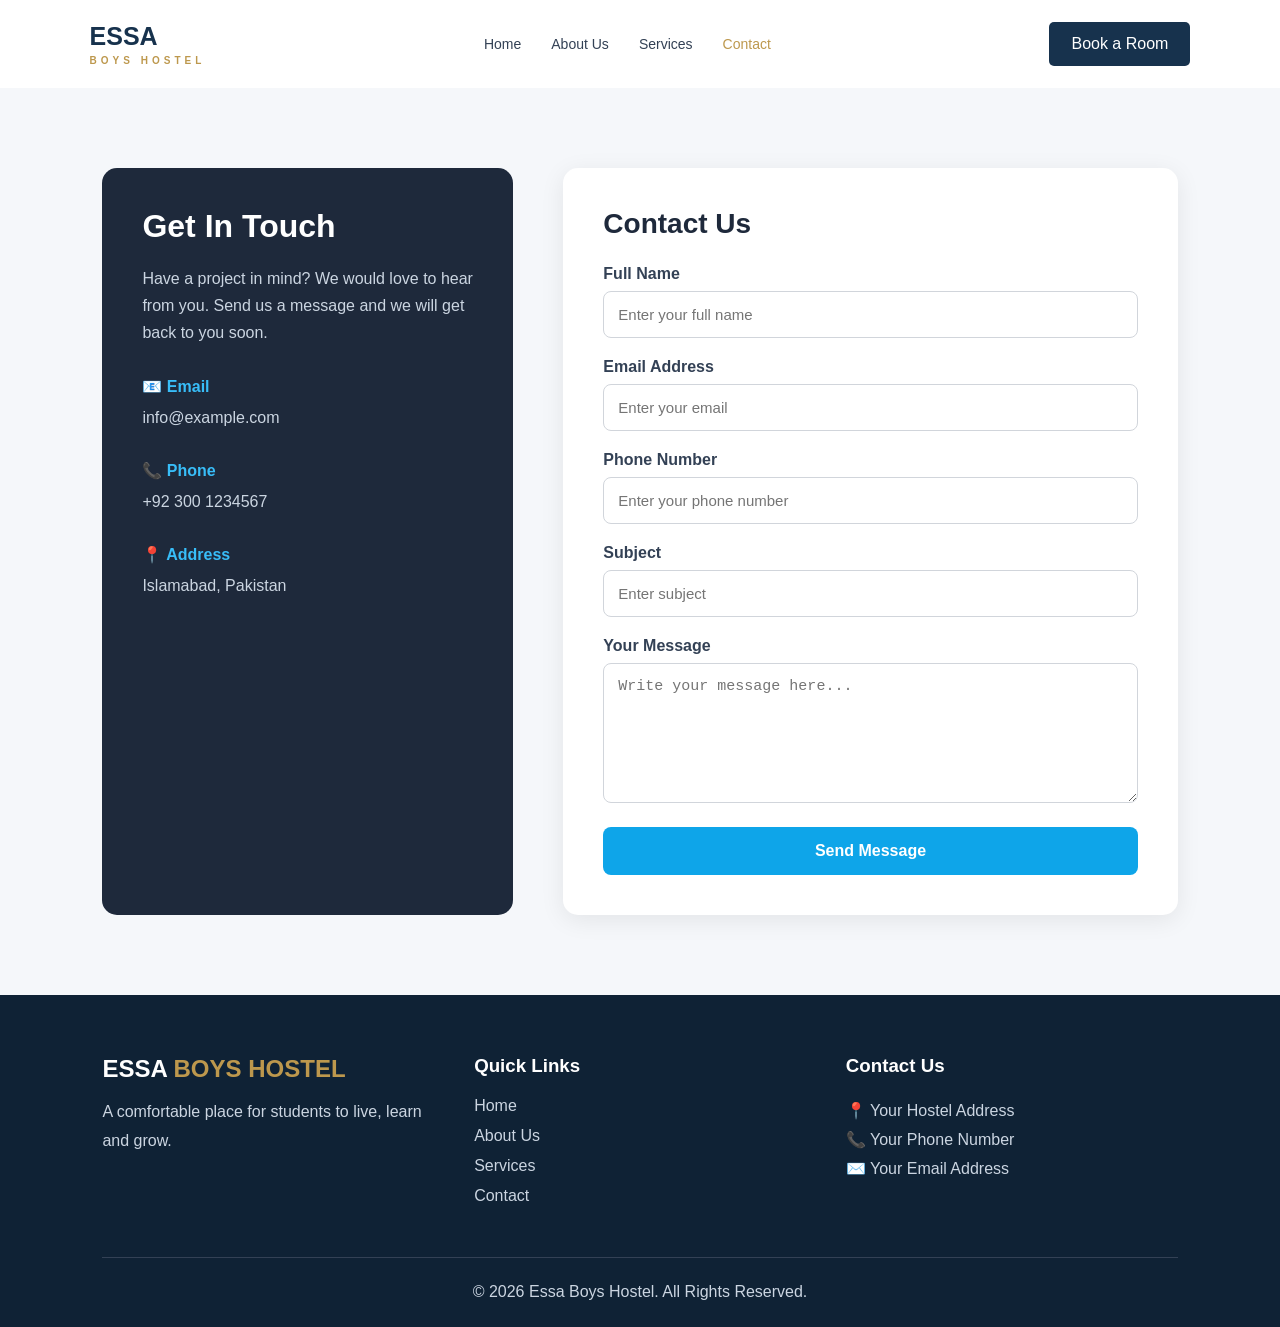
<file: contact.html>
<!DOCTYPE html>
<html lang="en">
<head>
    <meta charset="UTF-8">
    <meta name="viewport" content="width=device-width, initial-scale=1.0">
    <title>Essah Hostel</title>
    <link rel="stylesheet" href="style.css">
</head>
<body>

   <header class="header">
    <div class="logo">ESSA <span>BOYS HOSTEL</span></div>

    <nav>
        <a href="index.html">Home</a>
        <a href="about.html">About Us</a>
        <a href="services.html">Services</a>
        <a href="contact.html" class="active">Contact</a>
    </nav>
    <a href="contact.html" class="nav-btn">Book a Room</a>
   </header>

    <section class="contact-section">
    <div class="contact-container">

        <div class="contact-info">
            <h2>Get In Touch</h2>
            <p>Have a project in mind? We would love to hear from you.
               Send us a message and we will get back to you soon.</p>

            <div class="contact-detail">
                <h4>📧 Email</h4>
                <p>info@example.com</p>
            </div>

            <div class="contact-detail">
                <h4>📞 Phone</h4>
                <p>+92 300 1234567</p>
            </div>

            <div class="contact-detail">
                <h4>📍 Address</h4>
                <p>Islamabad, Pakistan</p>
            </div>
        </div>

        <div class="contact-form">
            <h2>Contact Us</h2>

            <form action="#" method="post">

                <div class="input-group">
                    <label for="name">Full Name</label>
                    <input type="text" id="name" name="name"
                    placeholder="Enter your full name" required>
                </div>

                <div class="input-group">
                    <label for="email">Email Address</label>
                    <input type="email" id="email" name="email"
                    placeholder="Enter your email" required>
                </div>

                <div class="input-group">
                    <label for="phone">Phone Number</label>
                    <input type="tel" id="phone" name="phone"
                    placeholder="Enter your phone number">
                </div>

                <div class="input-group">
                    <label for="subject">Subject</label>
                    <input type="text" id="subject" name="subject"
                    placeholder="Enter subject" required>
                </div>

                <div class="input-group">
                    <label for="message">Your Message</label>
                    <textarea id="message" name="message"
                    placeholder="Write your message here..." required></textarea>
                </div>

                <button type="submit">Send Message</button>

            </form>
        </div>

    </div>
</section>
<footer class="footer">
    <div class="footer-content">

        <div class="footer-brand">
            <h2>ESSA <span>BOYS HOSTEL</span></h2>
            <p>A comfortable place for students to live, learn and grow.</p>
        </div>

        <div class="footer-links">
            <h3>Quick Links</h3>
            <a href="index.html">Home</a>
            <a href="about.html">About Us</a>
            <a href="services.html">Services</a>
            <a href="contact.html">Contact</a>
        </div>

        <div class="footer-contact">
            <h3>Contact Us</h3>
            <p>📍 Your Hostel Address</p>
            <p>📞 Your Phone Number</p>
            <p>✉️ Your Email Address</p>
        </div>

    </div>

    <div class="footer-bottom">
        <p>© 2026 Essa Boys Hostel. All Rights Reserved.</p>
    </div>
</footer>
</body>
</html>
</file>
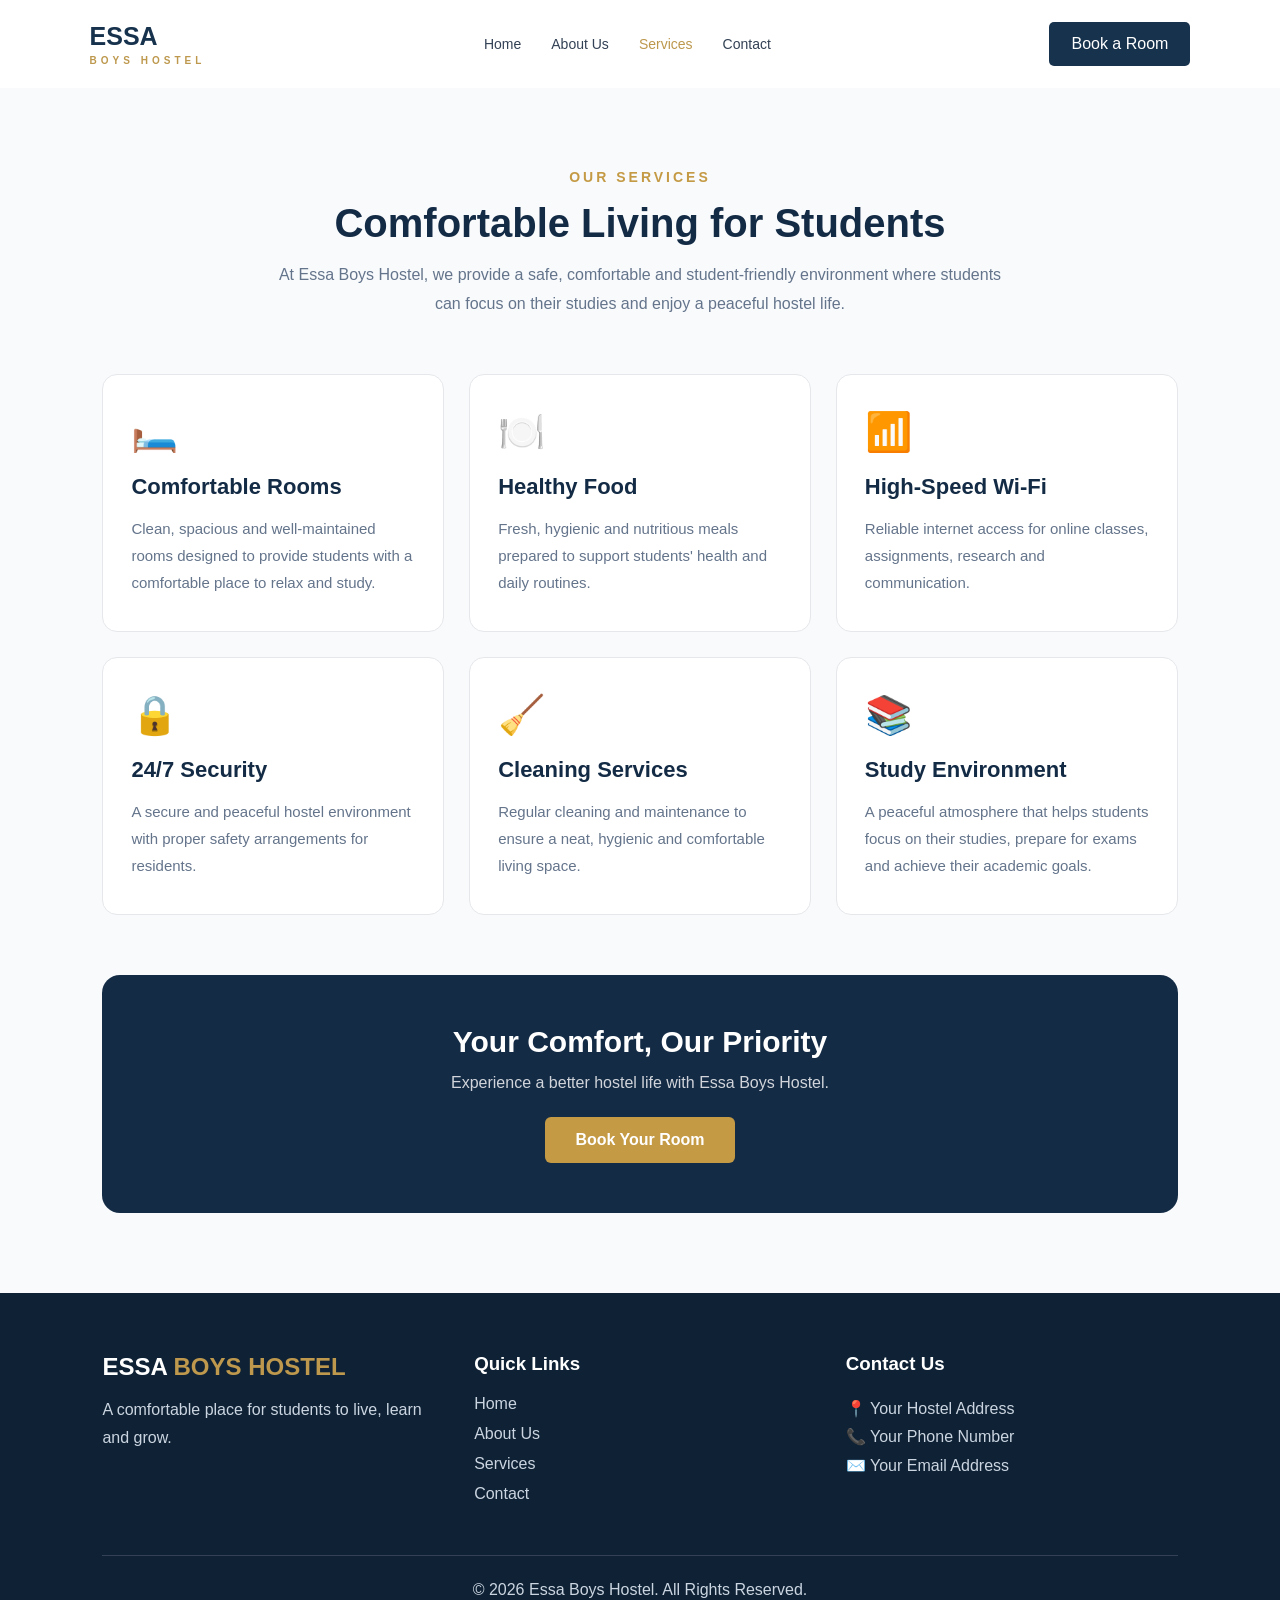
<file: services.html>
<!DOCTYPE html>
<html lang="en">
<head>
    <meta charset="UTF-8">
    <meta name="viewport" content="width=device-width, initial-scale=1.0">
    <title>Essah Hostel</title>
    <link rel="stylesheet" href="style.css">
</head>
<body>
   <header class="header">
    <div class="logo">ESSA <span>BOYS HOSTEL</span></div>

    <nav>
        <a href="index.html">Home</a>
        <a href="about.html">About Us</a>
        <a href="services.html" class="active">Services</a>
        <a href="contact.html">Contact</a>
    </nav>
    <a href="contact.html" class="nav-btn">Book a Room</a>
</header>

   <section class="services-section">
    <div class="services-container">

        <div class="services-heading">
            <span class="subtitle">OUR SERVICES</span>
            <h1>Comfortable Living for Students</h1>
            <p>
                At Essa Boys Hostel, we provide a safe, comfortable and
                student-friendly environment where students can focus on
                their studies and enjoy a peaceful hostel life.
            </p>
        </div>

        <div class="services-grid">

            <!-- Service 1 -->
            <div class="service-card">
                <div class="service-icon">🛏️</div>
                <h3>Comfortable Rooms</h3>
                <p>
                    Clean, spacious and well-maintained rooms designed
                    to provide students with a comfortable place to relax
                    and study.
                </p>
            </div>

            <!-- Service 2 -->
            <div class="service-card">
                <div class="service-icon">🍽️</div>
                <h3>Healthy Food</h3>
                <p>
                    Fresh, hygienic and nutritious meals prepared to
                    support students' health and daily routines.
                </p>
            </div>

            <!-- Service 3 -->
            <div class="service-card">
                <div class="service-icon">📶</div>
                <h3>High-Speed Wi-Fi</h3>
                <p>
                    Reliable internet access for online classes,
                    assignments, research and communication.
                </p>
            </div>

            <!-- Service 4 -->
            <div class="service-card">
                <div class="service-icon">🔒</div>
                <h3>24/7 Security</h3>
                <p>
                    A secure and peaceful hostel environment with
                    proper safety arrangements for residents.
                </p>
            </div>

            <!-- Service 5 -->
            <div class="service-card">
                <div class="service-icon">🧹</div>
                <h3>Cleaning Services</h3>
                <p>
                    Regular cleaning and maintenance to ensure
                    a neat, hygienic and comfortable living space.
                </p>
            </div>

            <!-- Service 6 -->
            <div class="service-card">
                <div class="service-icon">📚</div>
                <h3>Study Environment</h3>
                <p>
                    A peaceful atmosphere that helps students focus
                    on their studies, prepare for exams and achieve
                    their academic goals.
                </p>
            </div>

        </div>

        <div class="services-bottom">
            <h2>Your Comfort, Our Priority</h2>
            <p>Experience a better hostel life with Essa Boys Hostel.</p>
            <a href="contact.html" class="service-btn">Book Your Room</a>
        </div>

    </div>
</section>
<footer class="footer">
    <div class="footer-content">

        <div class="footer-brand">
            <h2>ESSA <span>BOYS HOSTEL</span></h2>
            <p>A comfortable place for students to live, learn and grow.</p>
        </div>

        <div class="footer-links">
            <h3>Quick Links</h3>
            <a href="index.html">Home</a>
            <a href="about.html">About Us</a>
            <a href="services.html">Services</a>
            <a href="contact.html">Contact</a>
        </div>

        <div class="footer-contact">
            <h3>Contact Us</h3>
            <p>📍 Your Hostel Address</p>
            <p>📞 Your Phone Number</p>
            <p>✉️ Your Email Address</p>
        </div>

    </div>

    <div class="footer-bottom">
        <p>© 2026 Essa Boys Hostel. All Rights Reserved.</p>
    </div>
</footer>
</body>
</html>
</file>
<file: style.css>
/* Contact Section */
.contact-section {
    padding: 80px 8%;
    background-color: #f5f7fa;
    font-family: Arial, sans-serif;
}

.contact-container {
    display: flex;
    justify-content: space-between;
    gap: 50px;
    max-width: 1200px;
    margin: auto;
}

/* Left Side */
.contact-info {
    width: 40%;
    background-color: #1e293b;
    color: white;
    padding: 40px;
    border-radius: 15px;
}

.contact-info h2 {
    font-size: 32px;
    margin-bottom: 20px;
}

.contact-info p {
    color: #cbd5e1;
    line-height: 1.7;
}

.contact-detail {
    margin-top: 30px;
}

.contact-detail h4 {
    color: #38bdf8;
    margin-bottom: 8px;
}

/* Right Side Form */
.contact-form {
    width: 60%;
    background-color: white;
    padding: 40px;
    border-radius: 15px;
    box-shadow: 0 5px 25px rgba(0,0,0,0.08);
}

.contact-form h2 {
    font-size: 28px;
    margin-bottom: 25px;
    color: #1e293b;
}

.input-group {
    margin-bottom: 20px;
}

.input-group label {
    display: block;
    margin-bottom: 8px;
    font-weight: bold;
    color: #334155;
}

.input-group input,
.input-group textarea {
    width: 100%;
    padding: 14px;
    border: 1px solid #d1d5db;
    border-radius: 8px;
    font-size: 15px;
    outline: none;
    box-sizing: border-box;
    transition: 0.3s;
}

.input-group input:focus,
.input-group textarea:focus {
    border-color: #0ea5e9;
    box-shadow: 0 0 5px rgba(14, 165, 233, 0.2);
}

.input-group textarea {
    height: 140px;
    resize: vertical;
}

/* Button */
.contact-form button {
    width: 100%;
    padding: 15px;
    background-color: #0ea5e9;
    color: white;
    border: none;
    border-radius: 8px;
    font-size: 16px;
    font-weight: bold;
    cursor: pointer;
    transition: 0.3s;
}

.contact-form button:hover {
    background-color: #0284c7;
    transform: translateY(-2px);
}

/* Mobile Responsive */
@media (max-width: 768px) {
    .contact-container {
        flex-direction: column;
    }

    .contact-info,
    .contact-form {
        width: 100%;
        box-sizing: border-box;
    }

    .contact-section {
        padding: 40px 5%;
    }
}
/* Services Section */
.services-section {
    padding: 80px 8%;
    background: #f8fafc;
    font-family: Arial, sans-serif;
}

.services-container {
    max-width: 1200px;
    margin: auto;
}

/* Heading */
.services-heading {
    text-align: center;
    max-width: 750px;
    margin: 0 auto 55px;
}

.subtitle {
    color: #c49a45;
    font-weight: bold;
    letter-spacing: 3px;
    font-size: 14px;
}

.services-heading h1 {
    font-size: 40px;
    color: #142b45;
    margin: 15px 0;
}

.services-heading p {
    font-size: 16px;
    line-height: 1.8;
    color: #64748b;
}

/* Grid */
.services-grid {
    display: grid;
    grid-template-columns: repeat(3, 1fr);
    gap: 25px;
}

/* Cards */
.service-card {
    background: #ffffff;
    padding: 35px 28px;
    border-radius: 15px;
    border: 1px solid #e5e7eb;
    transition: 0.3s ease;
}

.service-card:hover {
    transform: translateY(-8px);
    box-shadow: 0 12px 30px rgba(20, 43, 69, 0.1);
    border-color: #c49a45;
}

.service-icon {
    font-size: 38px;
    margin-bottom: 20px;
}

.service-card h3 {
    font-size: 22px;
    color: #142b45;
    margin-bottom: 15px;
}

.service-card p {
    color: #64748b;
    line-height: 1.8;
    font-size: 15px;
}

/* Bottom CTA */
.services-bottom {
    text-align: center;
    margin-top: 60px;
    background: #142b45;
    padding: 50px 25px;
    border-radius: 18px;
    color: white;
}

.services-bottom h2 {
    font-size: 30px;
    margin-bottom: 15px;
}

.services-bottom p {
    color: #d1d5db;
    margin-bottom: 25px;
}

.service-btn {
    display: inline-block;
    padding: 14px 30px;
    background: #c49a45;
    color: #ffffff;
    text-decoration: none;
    border-radius: 6px;
    font-weight: bold;
    transition: 0.3s;
}

.service-btn:hover {
    background: #a77d2e;
    transform: translateY(-2px);
}

/* Responsive Design */
@media (max-width: 900px) {
    .services-grid {
        grid-template-columns: repeat(2, 1fr);
    }

    .services-heading h1 {
        font-size: 32px;
    }
}

@media (max-width: 600px) {
    .services-grid {
        grid-template-columns: 1fr;
    }

    .services-section {
        padding: 50px 5%;
    }

    .services-heading h1 {
        font-size: 27px;
    }

    .services-bottom h2 {
        font-size: 24px;
    }
}
* {
    margin: 0;
    padding: 0;
    box-sizing: border-box;
}

body {
    font-family: Arial, sans-serif;
    color: #1c2d40;
    background: #ffffff;
}

/* NAVBAR */
.header {
    display: flex;
    justify-content: space-between;
    align-items: center;
    padding: 22px 7%;
    background: white;
}

.logo {
    font-size: 25px;
    font-weight: bold;
    color: #17324d;
}

.logo span {
    display: block;
    font-size: 10px;
    letter-spacing: 4px;
    color: #bd984d;
    margin-top: 4px;
}

nav {
    display: flex;
    gap: 30px;
}

nav a {
    text-decoration: none;
    color: #334155;
    font-size: 14px;
    transition: 0.3s;
}

nav a:hover,
nav a.active {
    color: #bd984d;
}

.nav-btn {
    text-decoration: none;
    background: #17324d;
    color: white;
    padding: 13px 22px;
    border-radius: 5px;
}

.logo {
    font-size: 25px;
    font-weight: bold;
    color: #17324d;
}

.logo span {
    display: block;
    font-size: 10px;
    letter-spacing: 4px;
    color: #bd984d;
    margin-top: 4px;
}
.hero {
    min-height: 620px;
    display: flex;
    align-items: center;
    padding: 80px 8%;
    background:
    linear-gradient(rgba(12, 29, 47, 0.78), rgba(12, 29, 47, 0.78)),
    url("https://images.unsplash.com/photo-1555854877-bab0e564b8d5?auto=format&fit=crop&w=1600&q=80");

    background-position: center;
    background-size: cover;
}

.hero-content {
    max-width: 700px;
    color: white;
}

.hero-tag {
    color: #d5ad62;
    letter-spacing: 3px;
    font-size: 13px;
    font-weight: bold;
}

.hero h1 {
    font-size: 65px;
    line-height: 1.15;
    margin: 25px 0;
}

.hero h1 span {
    color: #d5ad62;
}

.hero p {
    font-size: 17px;
    line-height: 1.8;
    color: #e2e8f0;
    max-width: 550px;
    margin-bottom: 30px;
}

.hero-buttons {
    display: flex;
    gap: 15px;
    flex-wrap: wrap;
}

.btn-primary,
.btn-secondary {
    display: inline-block;
    text-decoration: none;
    padding: 15px 25px;
    border-radius: 5px;
    transition: 0.3s;
}

.btn-primary {
    background: #bd984d;
    color: white;
}

.btn-primary:hover {
    background: #a77d32;
    transform: translateY(-3px);
}

.btn-secondary {
    border: 1px solid white;
    color: white;
}

.btn-secondary:hover {
    background: white;
    color: #17324d;
}

/* ABOUT */
.about-section {
    padding: 100px 8%;
    display: flex;
    align-items: center;
    gap: 70px;
}

.about-image,
.about-content {
    flex: 1;
}

.about-image img {
    width: 100%;
    height: 450px;
    object-fit: cover;
    border-radius: 12px;
}

.section-tag {
    color: #bd984d;
    font-size: 13px;
    letter-spacing: 3px;
    font-weight: bold;
}

.about-content h2,
.why-content h2 {
    font-size: 38px;
    line-height: 1.3;
    margin: 20px 0;
}

.about-content p,
.why-content p {
    color: #64748b;
    line-height: 1.9;
    margin-bottom: 18px;
}

.text-link {
    color: #bd984d;
    text-decoration: none;
    font-weight: bold;
}

/* FACILITIES */
.facilities-section {
    padding: 90px 8%;
    background: #f7f9fc;
    text-align: center;
}

.section-heading {
    max-width: 700px;
    margin: 0 auto 50px;
}

.section-heading h2 {
    font-size: 38px;
    margin: 18px 0;
}

.section-heading p {
    color: #64748b;
    line-height: 1.8;
}

.facilities-grid {
    display: grid;
    grid-template-columns: repeat(3, 1fr);
    gap: 25px;
}

.facility-card {
    padding: 35px 25px;
    background: white;
    border-radius: 10px;
    transition: 0.3s;
    border: 1px solid #e5e7eb;
}

.facility-card:hover {
    transform: translateY(-7px);
    box-shadow: 0 12px 30px rgba(0,0,0,0.08);
    border-color: #bd984d;
}

.facility-icon {
    font-size: 40px;
    margin-bottom: 20px;
}

.facility-card h3 {
    margin-bottom: 15px;
    font-size: 20px;
}

.facility-card p {
    color: #64748b;
    line-height: 1.7;
    font-size: 14px;
}

.facilities-btn {
    margin-top: 40px;
}

/* WHY CHOOSE US */
.why-section {
    padding: 100px 8%;
    display: flex;
    align-items: center;
    gap: 70px;
}

.why-content,
.why-image {
    flex: 1;
}

.why-list {
    margin: 30px 0;
}

.why-list div {
    margin-bottom: 15px;
    color: #334155;
}

.why-list div::first-letter {
    color: #bd984d;
}

.why-image img {
    width: 100%;
    height: 430px;
    object-fit: cover;
    border-radius: 12px;
}

/* GALLERY */
.gallery-section {
    padding: 80px 8%;
}

.gallery-grid {
    display: grid;
    grid-template-columns: repeat(3, 1fr);
    gap: 20px;
}

.gallery-grid img {
    width: 100%;
    height: 300px;
    object-fit: cover;
    border-radius: 10px;
    transition: 0.3s;
}

.gallery-grid img:hover {
    transform: scale(1.03);
}

/* CTA */
.cta-section {
    text-align: center;
    background: #17324d;
    color: white;
    padding: 75px 20px;
}

.cta-section h2 {
    font-size: 38px;
    margin-bottom: 15px;
}

.cta-section p {
    color: #cbd5e1;
    margin-bottom: 30px;
}

.cta-btn {
    display: inline-block;
    padding: 15px 28px;
    text-decoration: none;
    color: white;
    background: #bd984d;
    border-radius: 5px;
    transition: 0.3s;
}

.cta-btn:hover {
    background: #a77d32;
}

/* FOOTER */
.footer {
    background: #0f2235;
    color: white;
    padding: 60px 8% 20px;
}

.footer-content {
    display: flex;
    justify-content: space-between;
    gap: 40px;
    padding-bottom: 40px;
}

.footer-brand,
.footer-links,
.footer-contact {
    flex: 1;
}

.footer-brand h2 {
    color: white;
    margin-bottom: 15px;
}

.footer-brand h2 span {
    color: #bd984d;
}

.footer p {
    color: #cbd5e1;
    line-height: 1.8;
}

.footer h3 {
    margin-bottom: 20px;
}

.footer-links a {
    display: block;
    text-decoration: none;
    color: #cbd5e1;
    margin-bottom: 12px;
    transition: 0.3s;
}

.footer-links a:hover {
    color: #bd984d;
}

.footer-bottom {
    text-align: center;
    border-top: 1px solid #334155;
    padding-top: 20px;
}

/* RESPONSIVE */
@media (max-width: 900px) {
    .header {
        flex-wrap: wrap;
        gap: 20px;
    }

    nav {
        gap: 15px;
        flex-wrap: wrap;
    }

    .about-section,
    .why-section {
        flex-direction: column;
    }

    .facilities-grid {
        grid-template-columns: repeat(2, 1fr);
    }

    .hero h1 {
        font-size: 50px;
    }

    .gallery-grid {
        grid-template-columns: repeat(2, 1fr);
    }
}

@media (max-width: 600px) {
    .header {
        flex-direction: column;
    }

    nav {
        justify-content: center;
    }

    .nav-btn {
        display: none;
    }

    .hero {
        min-height: 500px;
        padding: 60px 6%;
    }

    .hero h1 {
        font-size: 42px;
    }

    .about-section,
    .why-section {
        padding: 60px 6%;
    }

    .about-content h2,
    .why-content h2,
    .section-heading h2 {
        font-size: 29px;
    }

    .facilities-grid,
    .gallery-grid {
        grid-template-columns: 1fr;
    }

    .gallery-grid img {
        height: 250px;
    }

    .footer-content {
        flex-direction: column;
    }
}

/* ==========================
   ABOUT PAGE HERO
========================== */

.about-hero {
    min-height: 380px;
    display: flex;
    align-items: center;
    justify-content: center;
    text-align: center;
    padding: 60px 8%;
    background: linear-gradient(
        rgba(15, 34, 53, 0.85),
        rgba(15, 34, 53, 0.85)
    ),
    url("https://images.unsplash.com/photo-1555854877-bab0e564b8d5?auto=format&fit=crop&w=1600&q=80");

    background-size: cover;
    background-position: center;
}

.about-hero-content {
    max-width: 750px;
    color: white;
}

.about-hero-content span {
    color: #bd984d;
    font-size: 13px;
    letter-spacing: 3px;
    font-weight: bold;
}

.about-hero-content h1 {
    font-size: 55px;
    margin: 22px 0;
}

.about-hero-content p {
    color: #dbe4ec;
    font-size: 17px;
    line-height: 1.8;
}

/* ==========================
   ABOUT INTRO
========================== */

.about-intro {
    padding: 100px 8%;
    display: flex;
    align-items: center;
    gap: 65px;
}

.about-intro-image,
.about-intro-content {
    flex: 1;
}

.about-intro-image img {
    width: 100%;
    height: 480px;
    object-fit: cover;
    border-radius: 12px;
}

.about-label {
    color: #bd984d;
    letter-spacing: 3px;
    font-size: 13px;
    font-weight: bold;
}

.about-intro-content h2,
.story-content h2 {
    font-size: 38px;
    color: #17324d;
    line-height: 1.3;
    margin: 20px 0;
}

.about-intro-content p,
.story-content p {
    color: #64748b;
    line-height: 1.9;
    margin-bottom: 18px;
    font-size: 15px;
}

.about-btn {
    display: inline-block;
    padding: 14px 25px;
    background: #bd984d;
    color: white;
    text-decoration: none;
    border-radius: 5px;
    margin-top: 10px;
    transition: 0.3s;
}

.about-btn:hover {
    background: #a77d32;
    transform: translateY(-3px);
}

/* ==========================
   OUR STORY
========================== */

.our-story {
    padding: 90px 8%;
    display: flex;
    align-items: center;
    gap: 65px;
    background: #f7f9fc;
}

.story-content,
.story-image {
    flex: 1;
}

.story-image img {
    width: 100%;
    height: 430px;
    object-fit: cover;
    border-radius: 12px;
}

/* ==========================
   MISSION & VISION
========================== */

.mission-vision {
    padding: 90px 8%;
    display: grid;
    grid-template-columns: repeat(2, 1fr);
    gap: 30px;
}

.mission-card,
.vision-card {
    background: #17324d;
    color: white;
    padding: 45px 35px;
    border-radius: 12px;
    transition: 0.3s;
}

.mission-card:hover,
.vision-card:hover {
    transform: translateY(-5px);
}

.mv-icon {
    font-size: 40px;
    margin-bottom: 20px;
}

.mission-card h2,
.vision-card h2 {
    font-size: 28px;
    margin-bottom: 18px;
    color: #d5ad62;
}

.mission-card p,
.vision-card p {
    color: #dbe4ec;
    line-height: 1.9;
}

/* ==========================
   WHY CHOOSE US
========================== */

.about-why {
    padding: 90px 8%;
    background: #f7f9fc;
}

.about-why-heading {
    text-align: center;
    max-width: 700px;
    margin: 0 auto 45px;
}

.about-why-heading h2 {
    font-size: 38px;
    color: #17324d;
    margin: 20px 0;
}

.about-why-heading p {
    color: #64748b;
    line-height: 1.8;
}

.about-why-grid {
    display: grid;
    grid-template-columns: repeat(4, 1fr);
    gap: 20px;
}

.why-card {
    background: white;
    padding: 30px 22px;
    border-radius: 10px;
    border: 1px solid #e5e7eb;
    transition: 0.3s;
}

.why-card:hover {
    transform: translateY(-7px);
    border-color: #bd984d;
    box-shadow: 0 10px 25px rgba(0, 0, 0, 0.06);
}

.why-card h3 {
    font-size: 18px;
    color: #17324d;
    margin-bottom: 15px;
}

.why-card p {
    color: #64748b;
    font-size: 14px;
    line-height: 1.8;
}

/* ==========================
   ABOUT CTA
========================== */

.about-cta {
    background: #17324d;
    padding: 75px 20px;
    text-align: center;
    color: white;
}

.about-cta h2 {
    font-size: 36px;
    margin-bottom: 18px;
}

.about-cta p {
    color: #dbe4ec;
    line-height: 1.8;
    margin-bottom: 28px;
}

.about-cta-btn {
    display: inline-block;
    background: #bd984d;
    padding: 15px 28px;
    border-radius: 5px;
    color: white;
    text-decoration: none;
    transition: 0.3s;
}

.about-cta-btn:hover {
    background: #a77d32;
    transform: translateY(-3px);
}

/* ==========================
   RESPONSIVE ABOUT PAGE
========================== */

@media (max-width: 950px) {

    .about-intro,
    .our-story {
        gap: 35px;
    }

    .about-why-grid {
        grid-template-columns: repeat(2, 1fr);
    }

    .about-hero-content h1 {
        font-size: 45px;
    }
}

@media (max-width: 800px) {
    .about-intro,
    .our-story {
        flex-direction: column;
        padding: 70px 6%;
    }

    .about-intro-image,
    .about-intro-content,
    .story-content,
    .story-image {
        width: 100%;
    }

    .mission-vision {
        grid-template-columns: 1fr;
    }
}

@media (max-width: 650px) {

    .about-hero {
        min-height: 320px;
        padding: 55px 6%;
    }

    .about-hero-content h1 {
        font-size: 36px;
    }

    .about-hero-content p {
        font-size: 15px;
    }

    .header {
        padding: 18px 5%;
    }

    .header nav {
        width: 100%;
        gap: 10px 16px;
    }

    .header nav a {
        font-size: 13px;
    }

    .about-intro,
    .our-story {
        flex-direction: column;
        padding: 60px 6%;
    }

    .about-intro-image img,
    .story-image img {
        height: 300px;
    }

    .about-intro-content h2,
    .story-content h2,
    .about-why-heading h2 {
        font-size: 29px;
    }

    .mission-vision {
        grid-template-columns: 1fr;
        padding: 60px 6%;
    }

    .about-why-grid {
        grid-template-columns: 1fr;
    }

    .about-why {
        padding: 60px 6%;
    }

    .about-cta h2 {
        font-size: 28px;
    }
}
</file>
